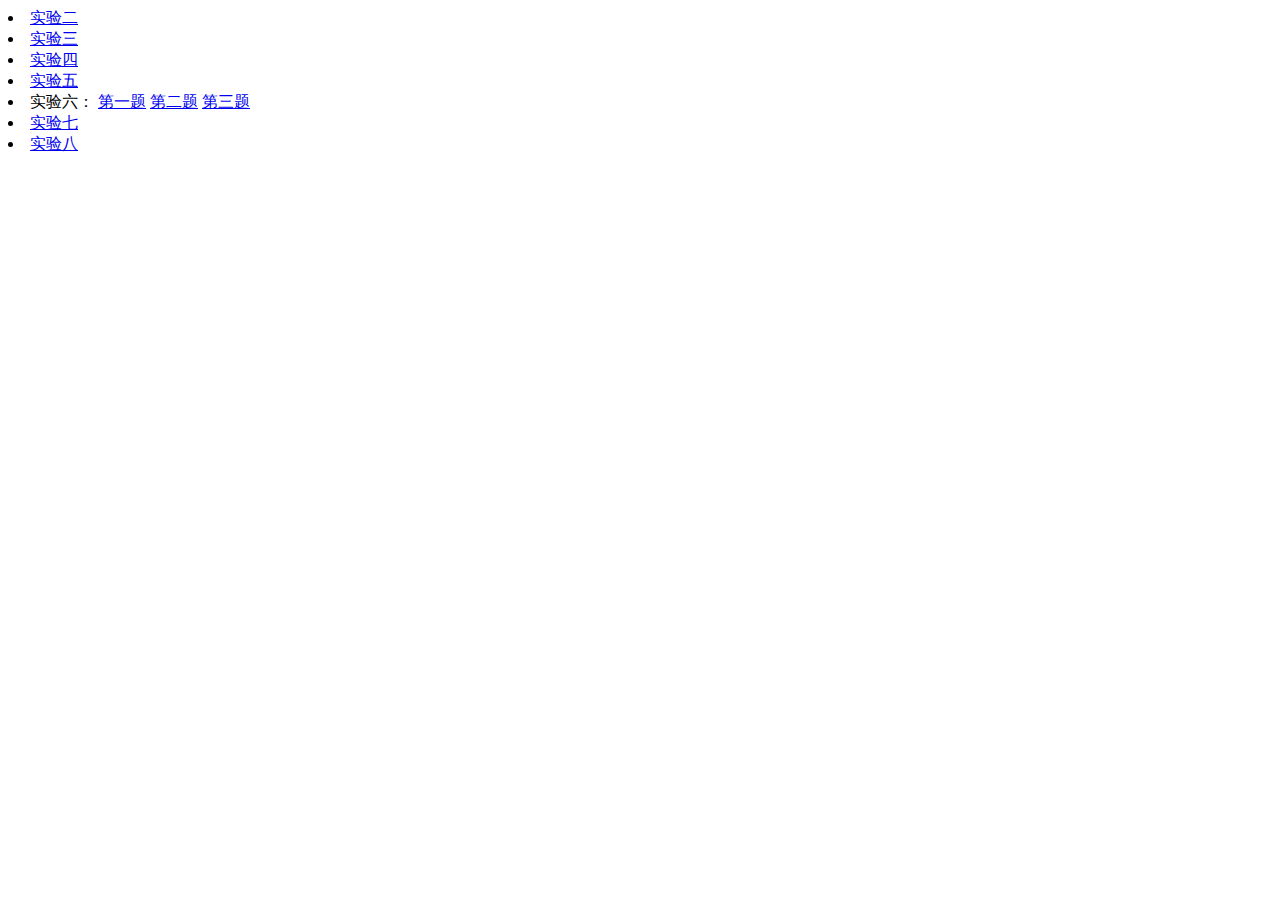
<file: index.html>
<html>
	<body>
		<li><a href="2020212205145毛修文实验二（已提交）/index.html">实验二</a></li>
		<li><a href="2020212205145毛修文实验三（已提交）/index.html">实验三</a></li>
		<li><a href="2020212205145毛修文实验四（已提交）/index.html">实验四</a></li>
		<li><a href="2020212205145毛修文实验五（已提交）/index.html">实验五</a></li>
		<li>实验六：
			<a href="2020212205145毛修文实验六（已提交）/第一题/index.html">第一题</a>
			<a href="2020212205145毛修文实验六（已提交）/第二题/index.html">第二题</a>
			<a href="2020212205145毛修文实验六（已提交）/第三题/index.html">第三题</a>
		</li>
		<li><a href="2020212205145毛修文实验七（已提交）/index.html">实验七</a></li>
		<li><a href="2020212205145毛修文实验八（已提交）/index.html">实验八</a></li>
	</body>
</html>
</file>
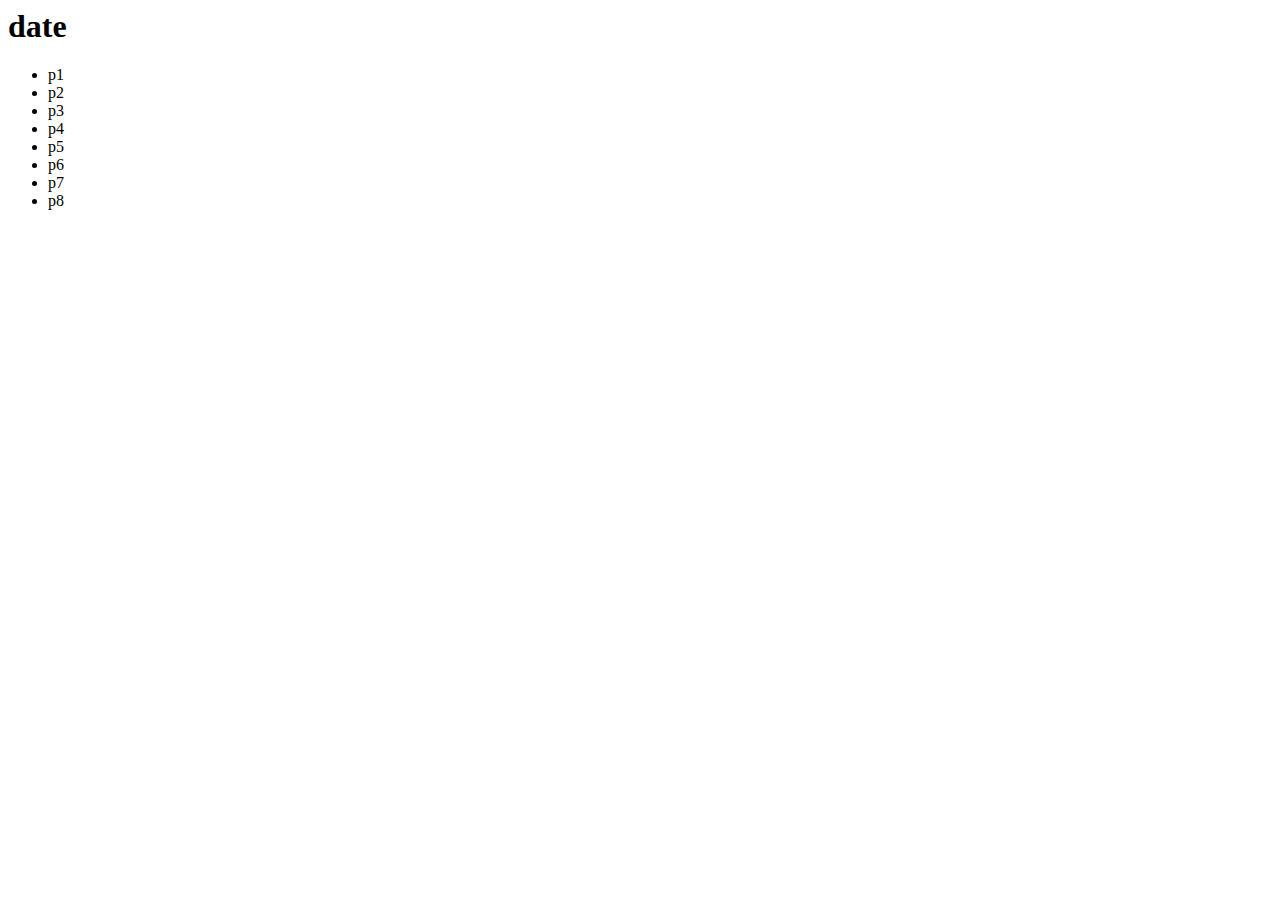
<file: 2020212205145毛修文实验三（已提交）/index.html>
<html>
  <head>
  </head>
  <body>
    <div class="m-box" id="d">
      <h1>date</h1>
      <ul id="ul">
        <li class="m-item" id="p1">p1</li>
        <li class="m-item" id="p2">p2</li>
        <li class="m-item" id="p3">p3</li>
        <li class="m-item" id="p4">p4</li>
        <li class="m-item" id="p5">p5</li>
        <li class="m-item" id="p6">p6</li>
        <li class="m-item" id="p7">p7</li>
        <li class="m-item" id="p8">p8</li>
      </ul>
    </div>

    <script src="js/js.js"></script>
  </body>
</html>
</file>
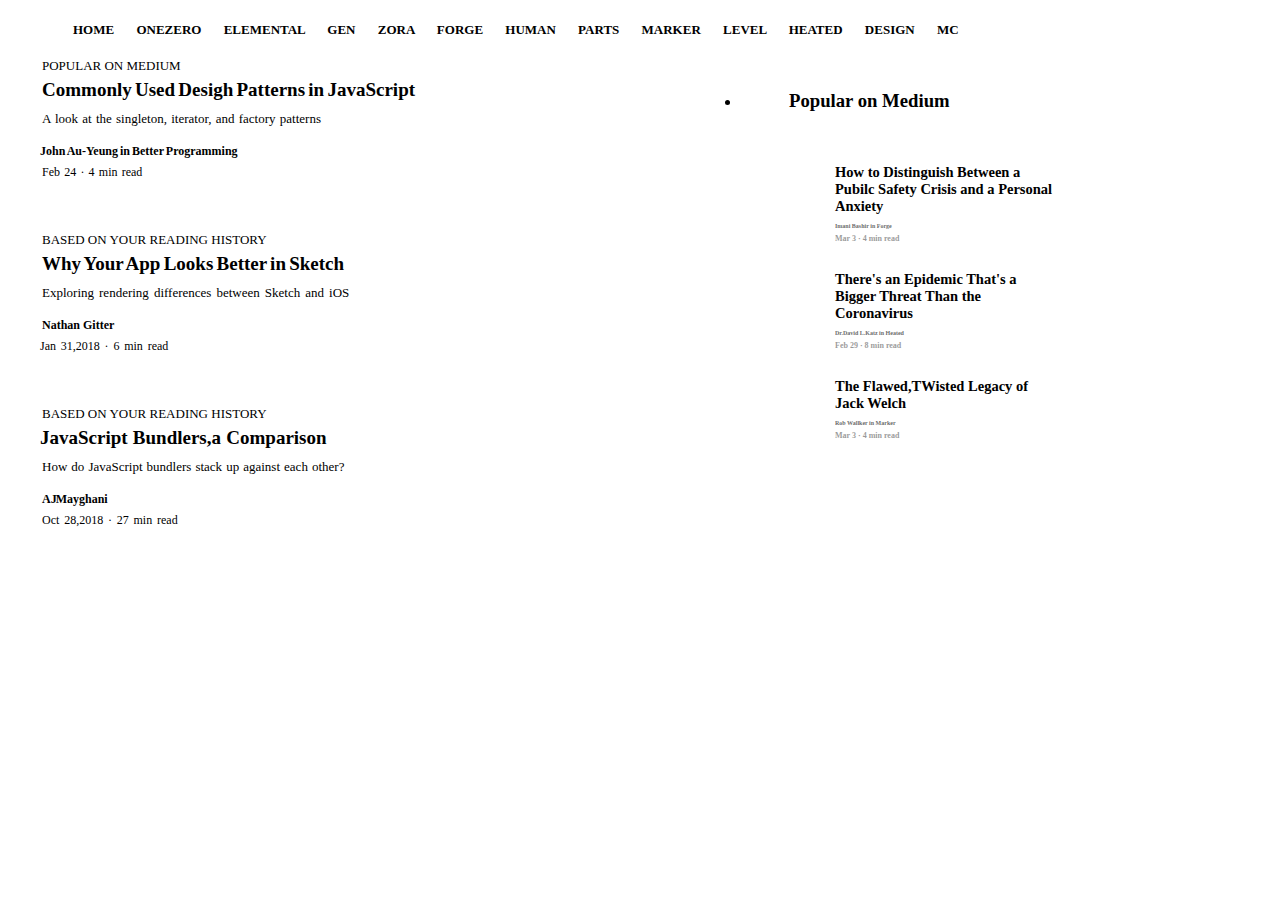
<file: 2020212205145毛修文实验二（已提交）/index.html>
<!DOCTYPE html>
<html lang="en">
<head>
	<meta charset="UTF-8">
	<meta http-equiv="X-UA-Compatible" content="IE=edge,chrome=1">
  <title>Examples</title>
  <meta name="description" content="">
  <meta name="keywords" content="">
  <link href="css/mycss.css" rel="stylesheet">
</head>
<body>
  <image class="image" src='img/background.png'></image>
  <div class="menu">
    <span>HOME</span>
    <span>ONEZERO</span>
    <span>ELEMENTAL</span>
    <span>GEN</span>
    <span>ZORA</span>
    <span>FORGE</span>
    <span>HUMAN PARTS</span>
    <span>MARKER</span>
    <span>LEVEL</span>
    <span>HEATED</span>
    <span>DESIGN</span>
    <span>MC</span>
  </div>
  <li class="left"> 
    <div class="left-firstpart">
      <p class="firstline-one">POPULAR ON MEDIUM</p>
      <p class="secondline-one">Commonly Used Desigh Patterns in JavaScript</p>
      <p class="thirdline-one">A look at the singleton, iterator, and factory patterns</p>
      <p class="forthline-one">John Au-Yeung in Better Programming</p>
      <p class="fifthline-one">Feb 24 · 4 min read</p>
    </div>
    <div class="left-secondpart">
      <p class="firstline-two">BASED ON YOUR READING HISTORY</p>
      <p class="secondline-two">Why Your App Looks Better in Sketch</p>
      <p class="thirdline-two">Exploring rendering differences between Sketch and iOS</p>
      <p class="forthline-two">Nathan Gitter</p>
      <p class="fifthline-two">Jan 31,2018 · 6 min read</p>
    </div>
    <div class="left-thirdpart">
      <p class="firstline-three">BASED ON YOUR READING HISTORY</p>
      <p class="secondline-three">JavaScript Bundlers,a Comparison</p>
      <p class="thirdline-three">How do JavaScript bundlers stack up against each other?</p>
      <p class="forthline-three">AJ Mayghani</p>
      <p class="fifthline-three">Oct 28,2018 · 27 min read</p>
    </div>
  </li>
  <li class="right">
    <div>
      <div class="right-top">Popular on Medium</div>
    </div>
    <div class="right-main">
      <div class="right-firstpart">How to Distinguish Between a Pubilc Safety Crisis and a Personal Anxiety</div>
      <div class="right-secondpart">Imani Bashir in Forge</div>
      <div class="right-thirdpart">Mar 3 · 4 min read</div>
      <div class="right-firstpart">There's an Epidemic That's a Bigger Threat Than the Coronavirus</div>
      <div class="right-secondpart">Dr.David L.Katz in Heated</div>
      <div class="right-thirdpart">Feb 29 · 8 min read</div>
      <div class="right-firstpart">The Flawed,TWisted Legacy of Jack Welch</div>
      <div class="right-secondpart">Rob Wallker in Marker</div>
      <div class="right-thirdpart">Mar 3 · 4 min read</div>
    </div>
  </li>
</body>
</html>
</file>
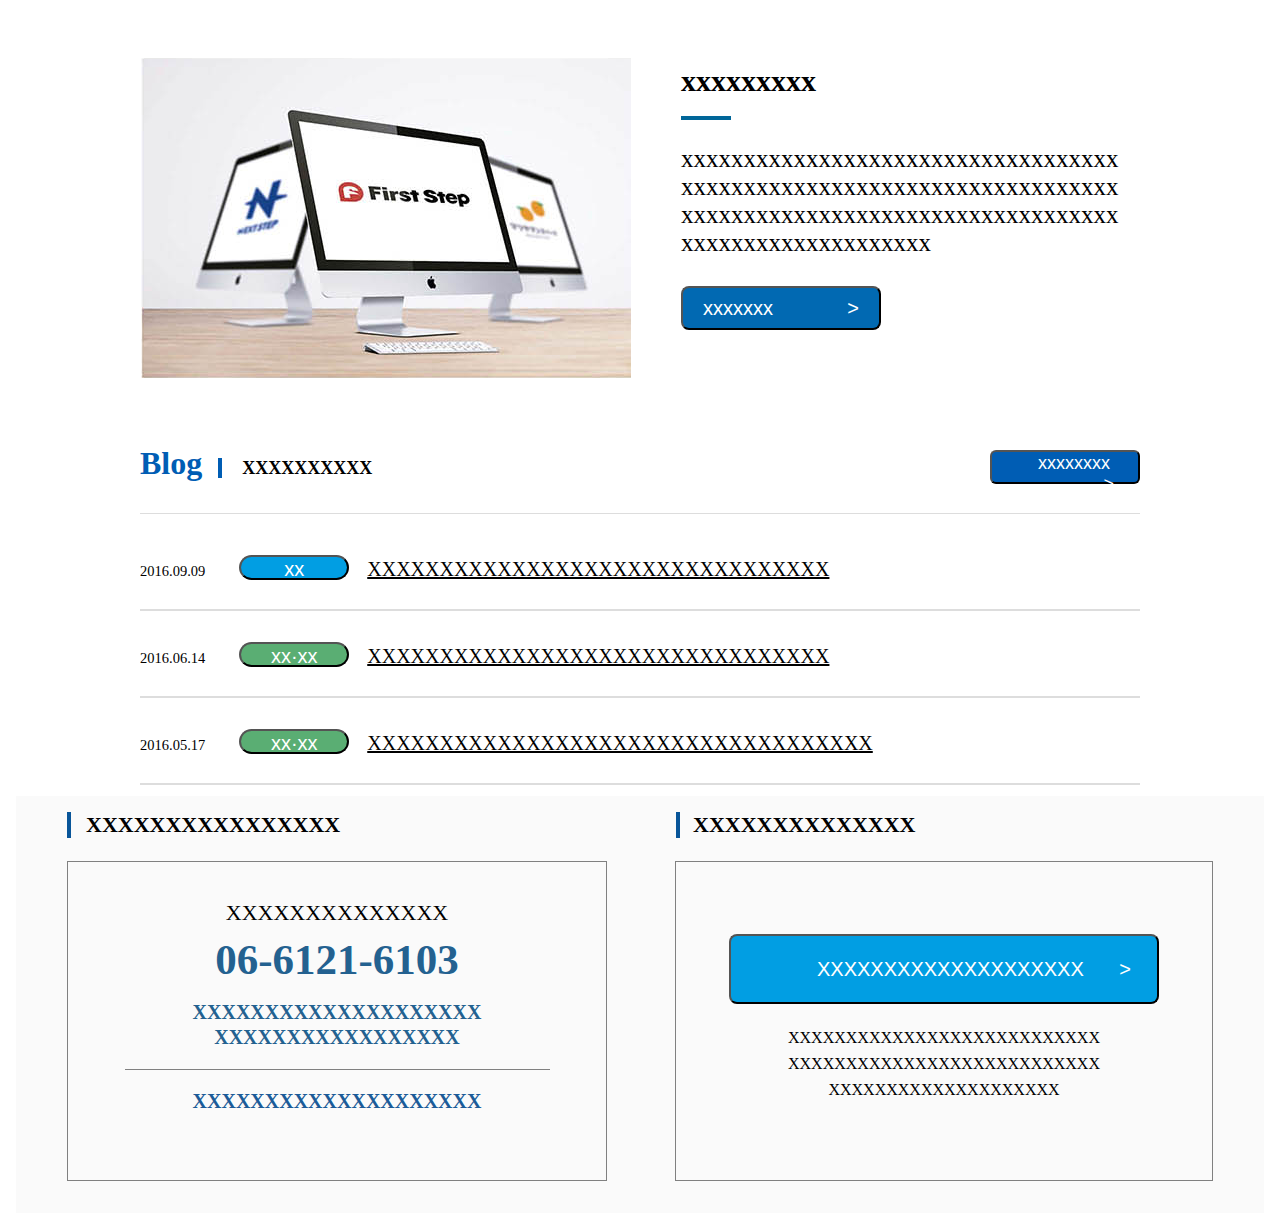
<file: 2020212205145毛修文实验五（已提交）/index.html>
<!DOCTYPE html>
<html>
  <head>
    <meta charset="UTF-8">
    <link rel="stylesheet" href="css/mycss.css">
  </head>
  <body>
    <div class="target">
    </div>

    <div>
      <div class="bd">
        <div class="hd">
          <div class="img">
            <img src="img/logo.png">
          </div>
          <div class="word">
            <h2> xxxxxxxxx </h2>
            <p>xxxxxxxxxxxxxxxxxxxxxxxxxxxxxxxxxxx xxxxxxxxxxxxxxxxxxxxxxxxxxxxxxxxxxx
            xxxxxxxxxxxxxxxxxxxxxxxxxxxxxxxxxxx
            xxxxxxxxxxxxxxxxxxxx</p> 
            <button>
              <span class="button-left">xxxxxxx</span>
              <span class="button-right">></span>
            </button>
          </div>
        </div>
      
    
        <div class="mid">
          <div class="mid-hd">
            <span class="blog">Blog</span>
            <span class="blog-word">XXXXXXXXXX</span>
            <button>
              <span class="button-left">xxxxxxxx</span>
              <span class="button-right">></span>
            </button>
          </div>
          <li class="log">
            <span>2016.09.09</span>
            <button>xx</button>
            <a href="#">XXXXXXXXXXXXXXXXXXXXXXXXXXXXXXXX</a>
          </li>
          <li>
            <span>2016.06.14</span>
            <button class="green">xx·xx</button>
            <a href="#">XXXXXXXXXXXXXXXXXXXXXXXXXXXXXXXX</a>
          </li>
          <li>
            <span>2016.05.17</span>
            <button class="green">xx·xx</button>
            <a href="#">XXXXXXXXXXXXXXXXXXXXXXXXXXXXXXXXXXX</a>
          </li>
        </div>
      </div>

      <div class="tail">
        <div class="title">
          <span class="first-title">XXXXXXXXXXXXXXXX</span>
          <span class="last-title">XXXXXXXXXXXXXX</span>
        </div>
        <div class="first-box">
          <p class="p1">XXXXXXXXXXXXXX</p>
          <p class="p2">06-6121-6103</p>
          <p class="p3">XXXXXXXXXXXXXXXXXXXX</p>
          <p class="p4">XXXXXXXXXXXXXXXXX</p>
          <div class="p5">
            <span>XXXXXXXXXXXXXXXXXXXX<span>
          </div>
        </div>
        <div class="second-box">
          <button>
            <span class="bl">
              XXXXXXXXXXXXXXXXXXXX
            </span>
            <span class="br">
              >
            </span>
          </button>
          <P class="p1">XXXXXXXXXXXXXXXXXXXXXXXXXXX</P>
          <P class="p2">XXXXXXXXXXXXXXXXXXXXXXXXXXX</P>
          <P class="p3">XXXXXXXXXXXXXXXXXXXX</P>
        </div>
      </div>
    </div>
    
  </body>
</html>
</file>
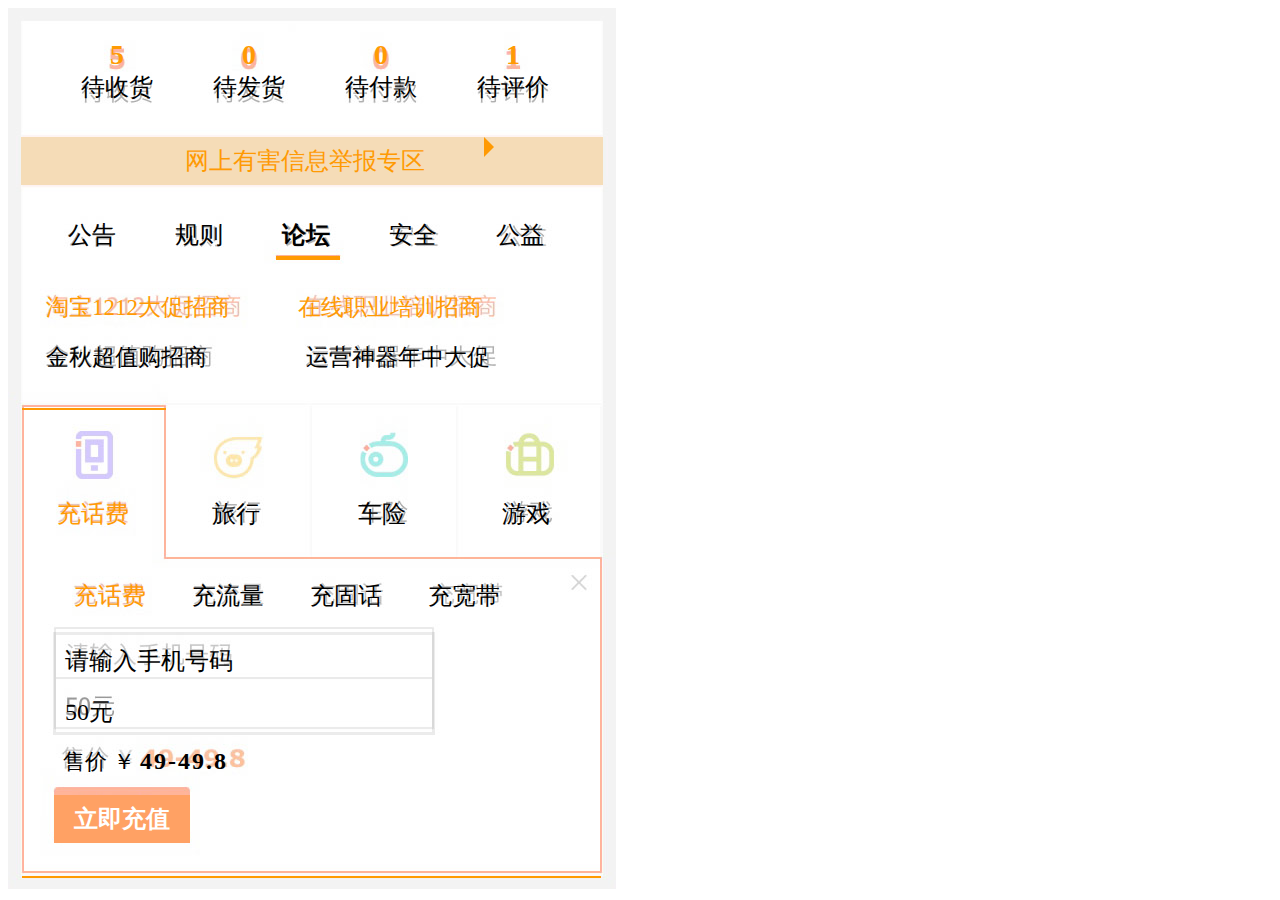
<file: 2020212205145毛修文实验四（已提交）/index.html>
<html>
	<head>
		<meta charset="UTF-8">
    <link rel="stylesheet" href="css/mycss.css">
	</head>
  <body>
    <image class="image" src='image/background.jpg'></image>
    <div class="taobao">
      <div class="hd">
        <li>
          <label>5</label>
          <span>待收货</span>
        </li>
        <li>
          <label>0</label>
          <span>待发货</span>
        </li>
        <li>
          <label>0</label>
          <span>待付款</span>
        </li>
        <li>
          <label>1</label>
          <span>待评价</span>
        </li>

      </div>
      <div class="zhuanqu">
        <li class="zhuanqu-word">
          <label>网上有害信息举报专区</label>
          
        </li>
        <li class="trangle"><div></div></li>

      </div>
      <div class="log">
        <span>公告</span>
        <span>规则</span>
        <span class="bold">论坛</span>
        <span>安全</span>
        <span>公益</span>
        <div></div>
      </div>
      <div class="advertisement">
        <li>
          <span class="orange">淘宝1212大促招商</span>
          <span class="orange">在线职业培训招商</span>
        </li>
        <li>
          <span>金秋超值购招商 </span>
          <span>运营神器年中大促</span>
        </li>
      </div>
      <div class="half">
        <div class="case-top"></div>
        <div class="log2">
          <span class="span1">充话费</span>
          <span class="span2">旅行</span>
          <span class="span3">车险</span>
          <span class="span4">游戏</span>
        </div>
        <div class="recharge">
          <span class="orange">充话费</span>
          <span>充流量</span>
          <span>充固话</span>
          <span>充宽带</span>

        </div>
        <div class="login">
          <li>请输入手机号码</li>
          <li>50元</li>
        </div>
        <div class="price">
          <span>售价</span>
          <span>￥</span>
          <span class="price-num">49-49.8</span>
        </div>
        <div class="buttom">
          <span>立即充值</span>
        </div>
        <div class="case-bottom"></div>
      </div>
      
    </div>



  </body>
</html>
</file>
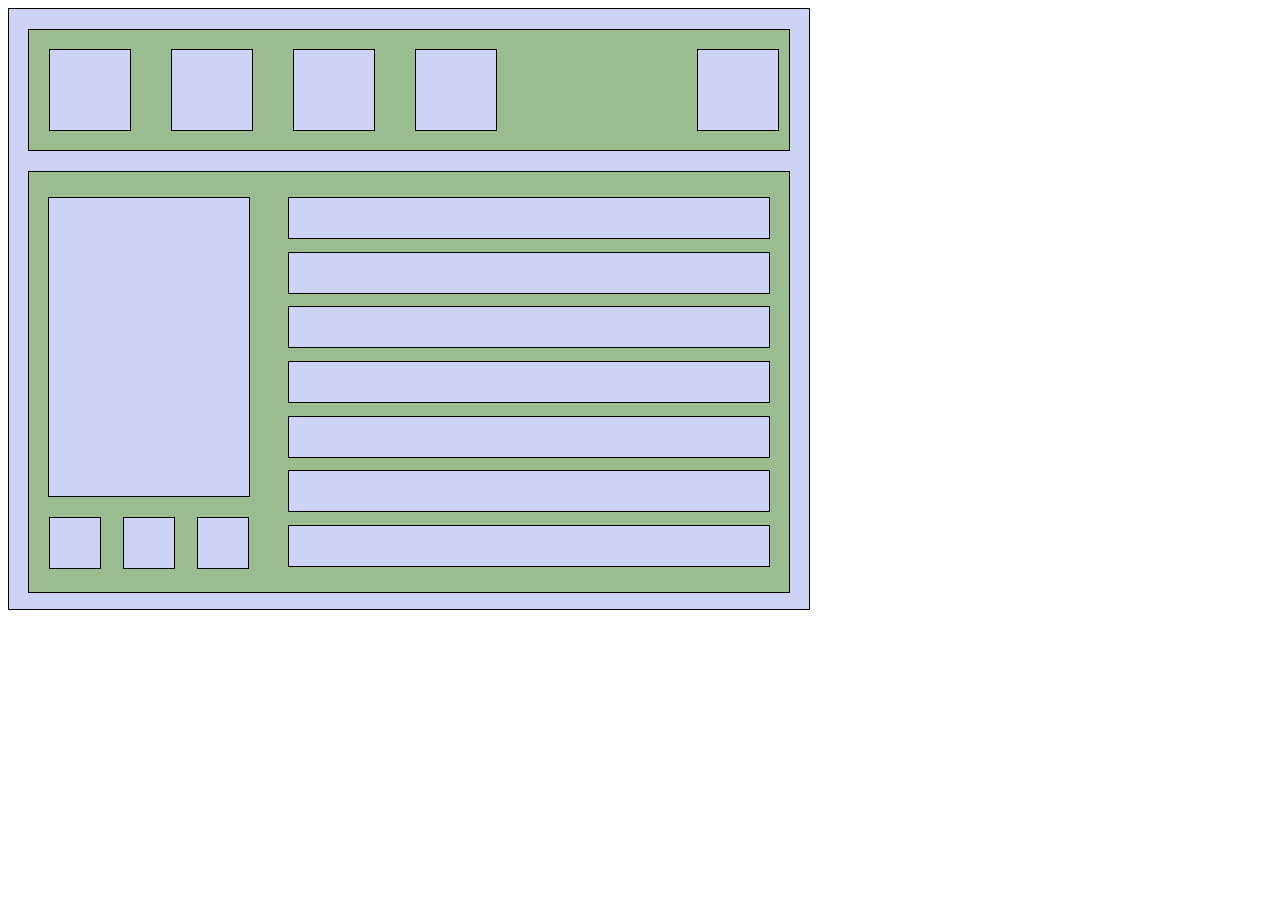
<file: 2020212205145毛修文实验六（已提交）/第一题/index.html>
<html>
	<head>
		<link rel="stylesheet" href="css/mycss.css">
	</head>
	<body>
		<div class="g-index">
      <div class="g-hd">
        <li class="m-f-box"></li>
        <li class="m-box"></li>
        <li class="m-box"></li>
        <li class="m-box"></li>
        <li class="m-l-box"></li>
      </div>
      <div class="g-mn">
        <div class="g-lt">
          <div class="m-big"></div>
          <div class="m-small">
            <div class="m-sbox"></div>
            <div class="m-sbox"></div>
            <div class="m-sbox"></div>
          </div>
        </div>
        <div class="g-rt">
          <li class="m-longbox"></li>
          <li class="m-longbox"></li>
          <li class="m-longbox"></li>
          <li class="m-longbox"></li>
          <li class="m-longbox"></li>
          <li class="m-longbox"></li>
          <li class="m-longbox"></li>
        </div>
      </div>
    </div>
	</body>
</html>
</file>
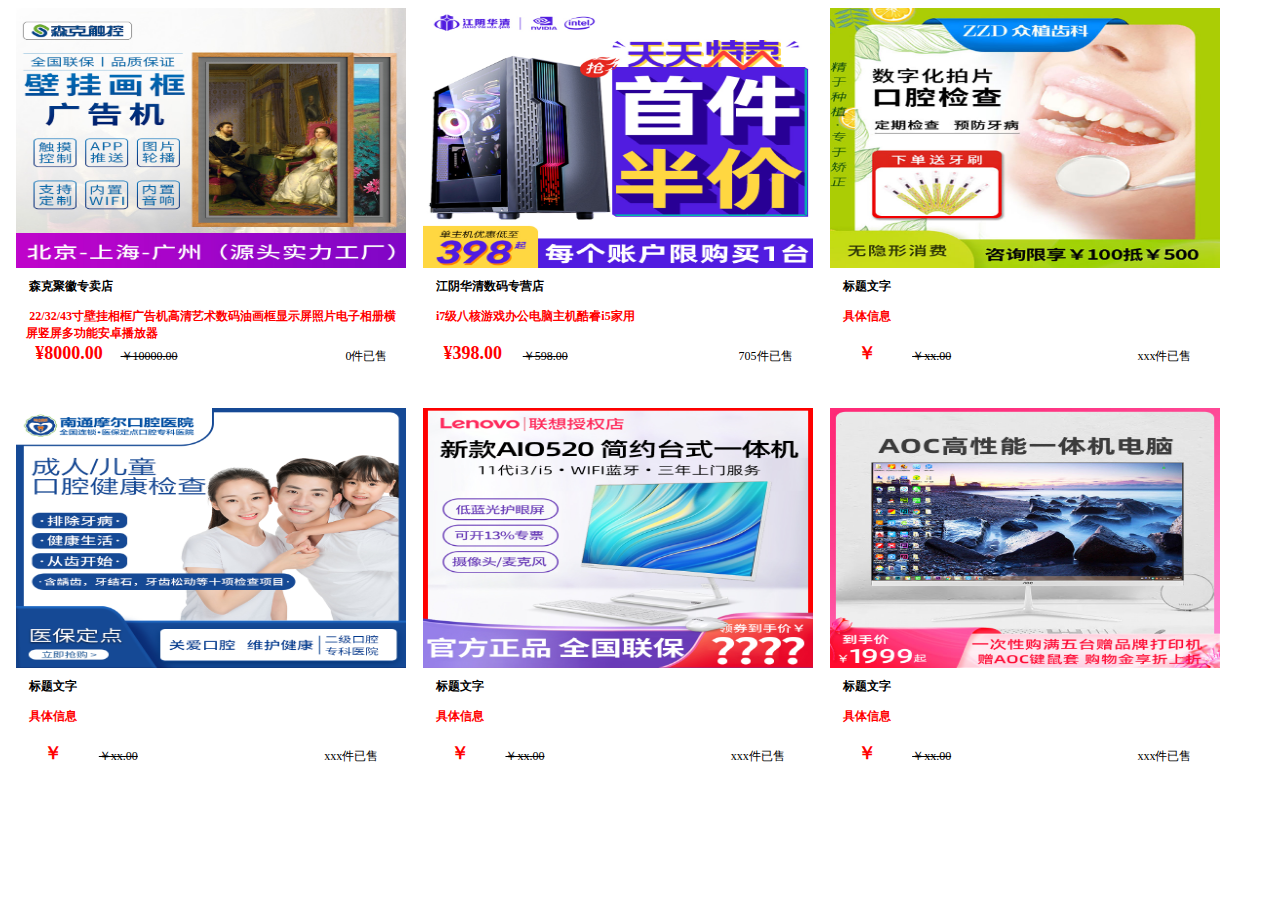
<file: 2020212205145毛修文实验六（已提交）/第三题/index.html>
<html>
	<head>
		<link rel="stylesheet" href="css/mycss.css">
	</head>
	<body>
    <div class="g-index">
      <div class="cm-index">
        <div class="cm-hd"><img src="img/pic1.jpg" alt="" class="img">
        </div>
        <div class="cm-ft">
          <div class="m-box"><span>森克聚徽专卖店</span></div>
          <div class="m-box"><span class="u-red">22/32/43寸壁挂相框广告机高清艺术数码油画框显示屏照片电子相册横屏竖屏多功能安卓播放器</span></div>
          <div class="m-l-box">
            <span class="u-f-word">¥8000.00</span>
            <span class="u-word">￥10000.00</span>
            <span class="u-l-word">0件已售</span>
          </div>
        </div>
      </div>
      <div class="cm-index">
        <div class="cm-hd"><img src="img/pic2.jpg" alt="" class="img"></div>
        <div class="cm-ft">
          <div class="m-box"><span>江阴华清数码专营店</span></div>
          <div class="m-box"><span class="u-red">i7级八核游戏办公电脑主机酷睿i5家用</span></div>
          <div class="m-l-box">
            <span class="u-f-word">¥398.00</span>
            <span class="u-word">￥598.00</span>
            <span class="u-l-word">705件已售</span>
          </div>
        </div>
      </div>
      <div class="cm-index">
        <div class="cm-hd"><img src="img/pic3.jpg" alt="" class="img"></div>
        <div class="cm-ft">
          <div class="m-box"><span>标题文字</span></div>
          <div class="m-box"><span class="u-red">具体信息</span></div>
          <div class="m-l-box">
            <span class="u-f-word">￥</span>
            <span class="u-word">￥xx.00</span>
            <span class="u-l-word">xxx件已售</span>
          </div>
        </div>
      </div>
      <div class="cm-index">
        <div class="cm-hd"><img src="img/pic4.jpg" alt="" class="img"></div>
        <div class="cm-ft">
          <div class="m-box"><span>标题文字</span></div>
          <div class="m-box"><span class="u-red">具体信息</span></div>
          <div class="m-l-box">
            <span class="u-f-word">￥</span>
            <span class="u-word">￥xx.00</span>
            <span class="u-l-word">xxx件已售</span>
          </div>
        </div>
      </div>
      <div class="cm-index">
        <div class="cm-hd"><img src="img/pic5.jpg" alt="" class="img"></div>
        <div class="cm-ft">
          <div class="m-box"><span>标题文字</span></div>
          <div class="m-box"><span class="u-red">具体信息</span></div>
          <div class="m-l-box">
            <span class="u-f-word">￥</span>
            <span class="u-word">￥xx.00</span>
            <span class="u-l-word">xxx件已售</span>
          </div>
        </div>
      </div>
      <div class="cm-index">
        <div class="cm-hd"><img src="img/pic6.jpg" alt="" class="img"></div>
        <div class="cm-ft">
          <div class="m-box"><span>标题文字</span></div>
          <div class="m-box"><span class="u-red">具体信息</span></div>
          <div class="m-l-box">
            <span class="u-f-word">￥</span>
            <span class="u-word">￥xx.00</span>
            <span class="u-l-word">xxx件已售</span>
          </div>
        </div>
      </div>
    </div>
		
	</body>
</html>
</file>
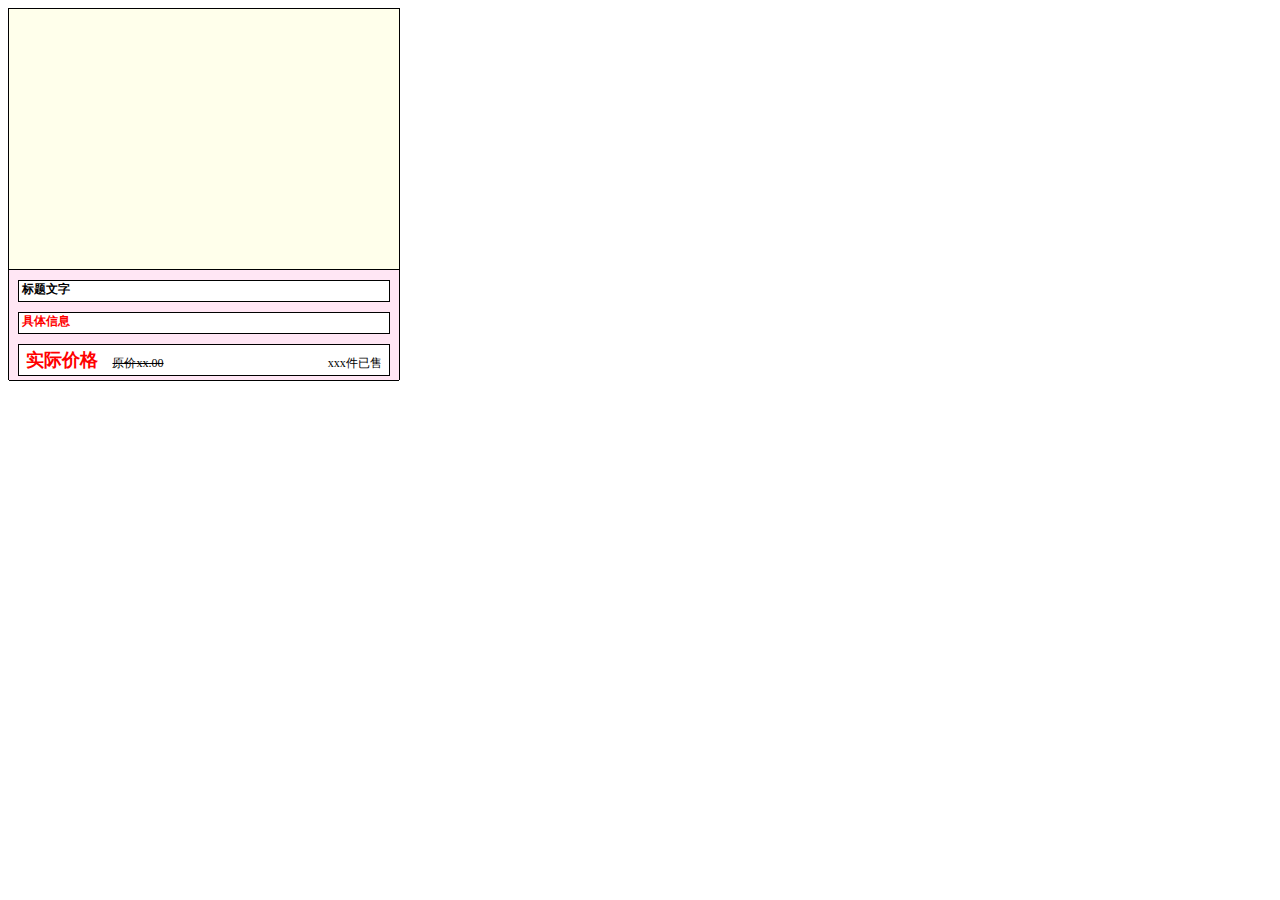
<file: 2020212205145毛修文实验六（已提交）/第二题/index.html>
<html>
	<head>
		<link rel="stylesheet" href="css/mycss.css">
	</head>
	<body>
		<div class="g-index">
      <div class="g-hd">
      </div>
      <div class="g-ft">
        <div class="m-box"><span>标题文字</span></div>
        <div class="m-box"><span class="u-red">具体信息</span></div>
        <div class="m-l-box">
          <span class="u-f-word">实际价格</span>
          <span class="u-word">原价xx.00</span>
          <span class="u-l-word">xxx件已售</span>
        </div>
      </div>
    </div>
	</body>
</html>
</file>
<file: 2020212205145毛修文实验二（已提交）/css/mycss.css>
@charset "UTF-8";

.image {
  width: 1080px;
  height: 553px;
  position: absolute;
  opacity: 0;
  z-index: -1;
}

.menu {
  position: absolute;
  left: 73px;
  top: 22px;
  word-spacing: 19px;
  letter-spacing: 0px;
  font-size: 13px;
  font-weight: bold;
}

/*left*/
.left {
  padding-left: 32px;
  
}
/*first part*/
.left-firstpart {
  padding-top: 45px;
  line-height: 0px;
}

.firstline-one {
  padding-left: 2px;
  font-size: 13px;
}

.secondline-one {
  padding-left: 2px;
  padding-top: 5px;
  word-spacing: -1.5px;
  font-size: 19px;
  font-weight: bold;
}

.thirdline-one {
  padding-left: 2px;
  padding-top: 10px;
  word-spacing: 1px;
  font-size: 13px;
}

.forthline-one {
  padding-top: 19px;
  font-size: 12px;
  word-spacing: -1px;
  font-weight: bold;
}

.fifthline-one {
  padding-left: 2px;
  padding-top: 9px;
  word-spacing: 1.2px;
  font-size: 12px;
}

/*second part*/
.left-secondpart {
  padding-top: 43px;
  line-height: 0px;
}

.firstline-two {
  padding-left: 2px;
  font-size: 13px;
}

.secondline-two {
  padding-left: 2px;
  padding-top: 5px;
  word-spacing: -1.5px;
  font-size: 19px;
  font-weight: bold;
}

.thirdline-two {
  padding-left: 2px;
  padding-top: 10px;
  word-spacing: 1.8px;
  font-size: 13px;
}

.forthline-two {
  padding-left: 2px;
  padding-top: 19px;
  font-size: 12px;
  word-spacing: 0px;
  font-weight: bold;
}

.fifthline-two {
  padding-top: 9px;
  word-spacing: 1.8px;
  font-size: 12px;
}

/*third part*/
.left-thirdpart {
  padding-top: 43px;
  line-height: 0px;
}

.firstline-three {
  padding-left: 2px;
  font-size: 13px;
}

.secondline-three {
  padding-left: 0px;
  padding-top: 5px;
  word-spacing: 0.5px;
  font-size: 19px;
  font-weight: bold;
}

.thirdline-three {
  padding-left: 2px;
  padding-top: 10px;
  word-spacing: 0.8px;
  font-size: 13px;
}

.forthline-three {
  padding-left: 2px;
  padding-top: 19px;
  font-size: 12px;
  word-spacing: -4px;
  font-weight: bold;
}

.fifthline-three {
  padding-left: 2px;
  padding-top: 9px;
  word-spacing: 1.8px;
  font-size: 12px;
}

.right {
  position: absolute;
  left: 741px;
  top: 63px;
}

.right-top {
  font-size: 18.7px;
  font-weight: bold;
  margin-top: 27px;
  margin-left: 48px;
  margin-bottom: 52px;
}

.right-main {
  padding-left: 40px;
}

.right-firstpart {
  width: 223px;
  font-size: 14.5px;
  font-weight: bold;
  margin-top: 20px;
  margin-left: 54px;
  margin-bottom: 8px;
}

.right-secondpart {
  font-size: 6px;
  font-weight: 550;
  margin-top: px;
  margin-left: 54px;
  margin-bottom: 5px;
  opacity: 0.6;
}

.right-thirdpart {
  font-size: 8px;
  font-weight: 550;
  margin-top: 0px;
  margin-left: 54px;
  margin-bottom: 28px;
  opacity: 0.4;
}
</file>
<file: 2020212205145毛修文实验五（已提交）/css/mycss.css>
li {
	list-style: none;
}

.target {
	position: absolute;
	width: 1252px;
	height: 1204px;
	left: 50%;
	margin-left: -626px;
	opacity: 0.5;
}

.bd {
	width: 1252px;
	height: 788px;
	margin: 0 auto;
	/*background: pink;*/
}

.hd {
	height: 370px;
	padding: 50px 0px 0 127px;
	background: white;
}

.img {
	display: inline-block;
	float: left;
	width: 490px;
	height: 320px;
}

.word {
	display: inline-block;
	width: 463px;
	margin: 6px 0px 0px 50px;
}

.word>h2 {
	font-size: 30px;
	/*font-weight: 600;*/
	margin: 0;
	padding: 0 0 22px 0;
	position: relative;
}

.word>h2:before {
	content: "";
	display: block;
	width: 50px;
	height: 4px;
	background: #006699;
	position: absolute;
	bottom: 0;

}

.word>p {
	font-size: 25px;
}

.word>button {
	width: 200px;
	height: 44px;
	background: #0169b2;
	border-radius: 8px;
	color: white;
	margin-top: 4px;
	padding-left: 20px;
	text-align: right;
	padding-right: 20px;
	font-size: 20px;
}

.button-left {
	float: left;
}

.button-right {
	float: rignt;
}

.mid {
	height: 300px;
	background: white;
	padding-left:126px;
	padding-right: 126px;
	margin-top: 20px;
}

.mid-hd {
	height: 35px;
	line-height: 30px;
	padding-bottom: 30px;
	border-bottom: 1px solid #dddddd;
}

.blog {
	font-size: 32px;
	color: #005db4;
	padding-right: 12px;
	font-weight: 600;
	font-family: "Microsoft YaHei";
}

.blog-word {
	padding-left: 20px;
	border-left: 4px solid #005db4;
	font-size: 18px;
	font-weight: 600;
}

.mid-hd>button {
	float: right;
	width: 150px;
	height: 34px;
	margin-top: 2px;
	border-radius: 6px;
	color: white;
	background: #005db4;
	text-align: center;
	font-size: 18px;
}

.mid-hd>button>.button-left {
	float: left;
	padding-left: 40px;
}

.mid-hd>button>.button-right {
	float: right;
	padding-right: 18px;
}

.mid>li {
	padding: 31px 0 28px 0;
	border-bottom: 2px solid #dddddd;
}

.mid>.log {
	padding: 41px 0 28px 0;
}

.mid>li>span {
	font-size: 14.5px;
	padding-right: 30px;
}

.mid>li>button {
	width: 110px;
	height: 25px;
	background: #019ee3;
	margin-right: 14px;
	color: white;
	font-size: 20px;
	border-radius: 13px;
}

.mid>li>.green {
	background-color: #5aae73;
}

.mid>li>a {
	color: black;
	font-size: 20px;
}

.tail {
	width: 1146px;
	height: 373px;
	margin: 0 auto;
	padding: 16px 51px 28px 51px;
	background-color: #fafafa;/**/
}

.tail .title {
	margin-right: ;
	font-size: 22px;
	font-weight: 600;
}

.tail>.title>.first-title { 
	float: left;
	padding-left: 15px;
	width: 520px;
	border-left: 4px solid #085599;
}

.tail>.title>.last-title { 
	float: left;
	left: 50%;
	width: 520px;
	padding-left: 13px;
	margin-left: 70px;
	border-left: 4px solid #085599;
}

.tail>.first-box {
	float: left;
	width: 538px;
	height: 318px;
	margin-top: 23px;
	text-align: center;
	border: 1px solid gray;
}

.tail>.first-box>.p1 {
	margin-top: 38px;
	font-size: 22px;
	color: black;
}

.tail>.first-box>.p2 {
	margin-top: -13px;
	font-size: 43px;
	font-weight: 600;
	color: #236190;
}

.tail>.first-box>.p3 {
	margin-top: -26px;
	font-size: 20px;
	font-weight: 600;
	color: #236190;
}

.tail>.first-box>.p4 {
	margin-top: -18px;
	font-size: 20px;
	font-weight: 600;
	color: #236190;
}

.tail>.first-box>.p5 {
	width: 425px;
	margin: 0 auto;
	padding-top: 20px;
	/*margin-top: -13px;*/
	border-top: 1px solid gray;
	font-size: 20px;
	font-weight: 600;
	color: #1b5b98;
}

.tail>.second-box {
	float: left;
	width: 536px;
	height: 318px;
	margin-top: 23px;
	margin-left: 68px;
	text-align: center;
	border: 1px solid gray;
}

.tail>.second-box>button {
	width: 430px;
	height: 70px;
	background: #019ee3;
	margin-top: 72px;
	/*margin-right: 14px;*/
	color: white;
	font-size: 20px;
	border-radius: 8px;
}

.tail>.second-box>button>span {
	font-size: 20px;
	color: white;
}

.tail>.second-box>button>.bl {
	float: left;
	padding-left: 80px;
}

.tail>.second-box>button>.br {
	float: right;
	padding-right: 20px;
}

.tail>.second-box>.p1 {
	margin-top: 24px;
}

.tail>.second-box>.p2 {
	margin-top: -8px;
}

.tail>.second-box>.p3 {
	margin-top: -8px;
}
</file>
<file: 2020212205145毛修文实验四（已提交）/css/mycss.css>
@charset "UTF-8";

.image {
  width: 608px;
  height: 881px;
  position: absolute;
  opacity: 0.4;
  z-index: -1;
}

.orange {
  color: #ff9a03;
}

.taobao {
  box-sizing: border-box;
  width: 608px;
  height: 881px;
  border: 13px solid #c1bbbb1c;
}

.hd {
  width: 532px;
  height: 112px;
  padding: 2 30px;
  text-align: center;
}

.hd>li {
  list-style-type: none;
  float: left;
  padding: 16px 30px;
}

.hd>li>label {
  display: block;
  color: #ff9a03;
  font-weight: bold;
  font-size: 28px;
}

.hd>li>span {
  display: block;
  font-size: 24px;
}

.zhuanqu {
  background-color: #f5dcb7;
  color: #ff9a03;
  height: 48px;
}

.zhuanqu-word {
  float: left;
  padding-top: 8px;
  padding-left: 164px;
  list-style-type: none;
  text-align: center;
  font-size: 24px;
  
}

.trangle {
  list-style-type: none;
  height: 48px;
}

.trangle>div {
  display: block;
  height: 0;
  width: 0;
  border: solid 10px;
  border-color: transparent transparent transparent #ff9a03;
  margin: 0px 463px;
}

.log {
  padding-top: 34px;
  padding-left: 20px;
  padding-right: 20px;
  padding-bottom: 22px;
  font-size: 24px;
}

.log>span {
  padding: 0 26.5px;
}

.log>div {
  width: 64px;
  height: 4px;
  margin-left: 235px;
  margin-top: 5px;
  background-color: #ff9a03;
}

.bold {
  font-weight: bold;
}

.advertisement {
  font-size: 23px;
}

.advertisement>li {
  list-style-type: none;
  padding: 9.5px 25px;
}

.advertisement>li>span {
  padding-right: 62px;
  word-spacing: 31px;
}

.case-top {
  width: 144px;
  height: 2px;
  margin-left: 1px;
  margin-top: 26px;
  background-color: #ff9a03;
}

.log2 {
  font-size: 24px;
  padding-top: 88px;
  padding-left: 36px;
}

.span1 {
  padding-right: 77px;
  color: #ff9a03;
}

.span2 {
  padding-right: 77px;
}

.span3 {
  padding-left: 15px;
}

.span4 {
  padding-left: 90px;
}

.recharge {
  font-size: 24px;
  padding-top: 50px;
  padding-left: 13px;
}

.recharge>span {
  padding-left: 40px;
}

.login {
  box-sizing: border-box;
  width: 382px;
  height: 103px;
  border: 3px solid #5651511c;
  margin-left: 32px;
  margin-top: 20px;
  font-size: 24px;

}

.login>li {
  list-style-type: none;
  padding: 9.5px 9px;
}

.price {
  font-size: 22px;
  padding-left: 42px;
  padding-top: 12px;
}

.price-num {
  font-weight: bold;
  font-size: 24px;
  letter-spacing: 2px;
}

.buttom {
  padding-left: 33px;
  padding-top: 26px;
  font-size: 24px;
  font-weight: bold;
  color: white;
}

.buttom>span {
  padding: 11px 20px;
  background-color: #ffa164;
}

.case-bottom {
  width: 579px;
  height: 2px;
  margin-left: 1px;
  margin-top: 41px;
  background-color: #ff9a03;
}
</file>
<file: 2020212205145毛修文实验六（已提交）/第一题/css/mycss.css>
li {
  list-style-type: none;
}

.g-index {
  width: 800px;
  height: 600px;
  display: flex;
  flex-direction: column;
  align-items: center;
  border: 1px solid black;
  background-color: #cdd3f5;
}

.g-hd {
  width: 760px;
  height: 120px;
  margin-top: 20px;
	display: flex;
  flex-direction: row;
  align-items: center;
  border: 1px solid black;
  background-color: #99bd90;
}

.m-box {
  width: 80px;
  height: 80px;
  margin-left: 40px;
  border: 1px solid black;
  background-color: #cdd3f5;
}

.m-f-box {
  width: 80px;
  height: 80px;
  margin-left: 20px;
  border: 1px solid black;
  background-color: #cdd3f5;
}

.m-l-box {
  width: 80px;
  height: 80px;
  margin-left: 200px;
  border: 1px solid black;
  background-color: #cdd3f5;
}

.g-mn {
  width: 760px;
  height: 420px;
  margin-top: 20px;
  display: flex;
  flex-direction: row;
  align-items: center;
  border: 1px solid black;
  background-color: #99bd90;
}

.g-lt {
  width: 200px;
  height: 370px;
  margin-left: 20px;
  display: flex;
  flex-direction: column;
  align-items: center;
}

.m-big {
  width: 200px;
  height: 300px;
  border: 1px solid black;
  background-color: #cdd3f5;
}

.m-small {
  width: 200px;
  height: 50px;
  padding-top: 20px;
  display: flex;
  flex-direction: row;
  justify-content: space-between;
}

.m-sbox {
  width: 50px;
  height: 50px;
  border: 1px solid black;
  background-color: #cdd3f5;
}

.g-rt {
  width: 480px;
  height: 370px;
  margin-left: 40px;
  display: flex;
  flex-direction: column;
  align-items: center;
  justify-content: space-between;
}

.m-longbox {
  width: 480px;
  height: 40px;
  border: 1px solid black;
  border: 1px solid black;
  background-color: #cdd3f5;
}
</file>
<file: 2020212205145毛修文实验六（已提交）/第三题/css/mycss.css>
li {
  list-style-type: none;
}

.g-index {
  width: 1220px;
  height: 800px;
  display: flex;
  flex-direction: row;
  flex-wrap: wrap;
  justify-content: space-around;
}

.cm-index {
  width: 390px;
  height: 370px;
  flex-direction: column;
  align-items: center;
}

.cm-hd {
  width: 390px;
  height: 260px;
}

.cm-ft {
  width: 390px;
  height: 110px;
  display: flex;
  flex-direction: column;
  align-items: center;
}

.m-box {
  width: 370px;
  height: 20px;
  margin-top: 10px;
}

.m-box>span {
  padding: 3px;
  font-size: 12px;
  text-align: center;
  font-weight: bold;
}

.u-red {
  color: red;
}

.m-l-box {
  width: 370px;
  height: 30px;
  margin-top: 10px;
  display: flex;
  flex-direction: row;
  align-items: center;
  justify-content: space-around;
}

.u-f-word {
  font-size: 18px;
  font-weight: bold;
  color: red;
}

.u-word {
  padding-right: 150px;
  padding-top: 6px;
  font-size: 12px;
  text-decoration: line-through;
}

.u-l-word {
  padding-top: 6px;
  font-size: 12px;
}

.img {
  width: 390px;
  height: 260px;
}
</file>
<file: 2020212205145毛修文实验六（已提交）/第二题/css/mycss.css>
li {
  list-style-type: none;
}

.g-index {
  width: 390px;
  height: 370px;
  flex-direction: column;
  align-items: center;
  border: 1px solid black;
}

.g-hd {
  width: 390px;
  height: 260px;
  border-bottom: 1px solid black;
  background-color: #ffffeb;
}

.g-ft {
  width: 390px;
  height: 110px;
  display: flex;
  flex-direction: column;
  align-items: center;
  border-bottom: 1px solid black;
  background-color: #ffe6f4;
}

.m-box {
  width: 370px;
  height: 20px;
  margin-top: 10px;
  border: 1px solid black;
  background-color: white;
}

.m-box>span {
  padding: 3px;
  font-size: 12px;
  text-align: center;
  font-weight: bold;
}

.u-red {
  color: red;
}

.m-l-box {
  width: 370px;
  height: 30px;
  margin-top: 10px;
  display: flex;
  flex-direction: row;
  align-items: center;
  justify-content: space-around;
  border: 1px solid black;
  background-color: white;
}

.u-f-word {
  font-size: 18px;
  font-weight: bold;
  color: red;
}

.u-word {
  padding-right: 150px;
  padding-top: 6px;
  font-size: 12px;
  text-decoration: line-through;
}

.u-l-word {
  padding-top: 6px;
  font-size: 12px;
}

.m-l-box>span {

}
</file>
